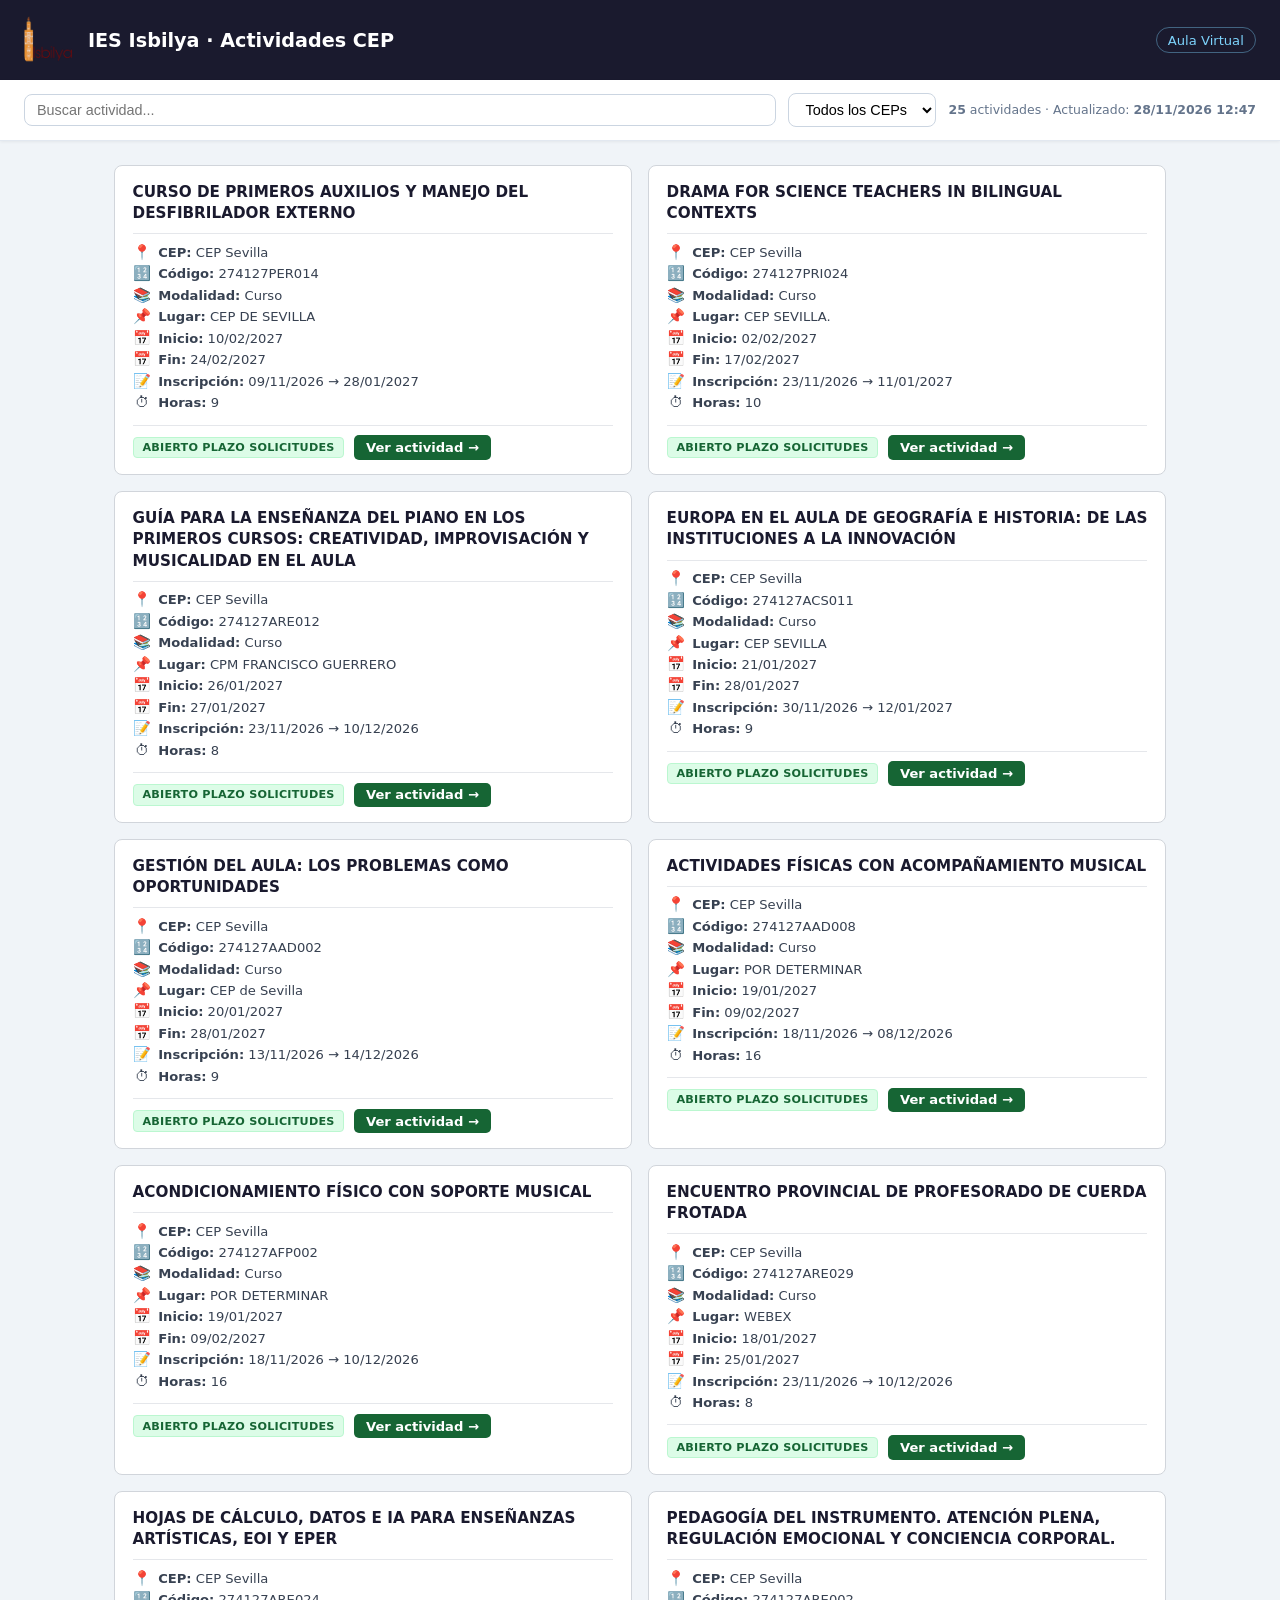
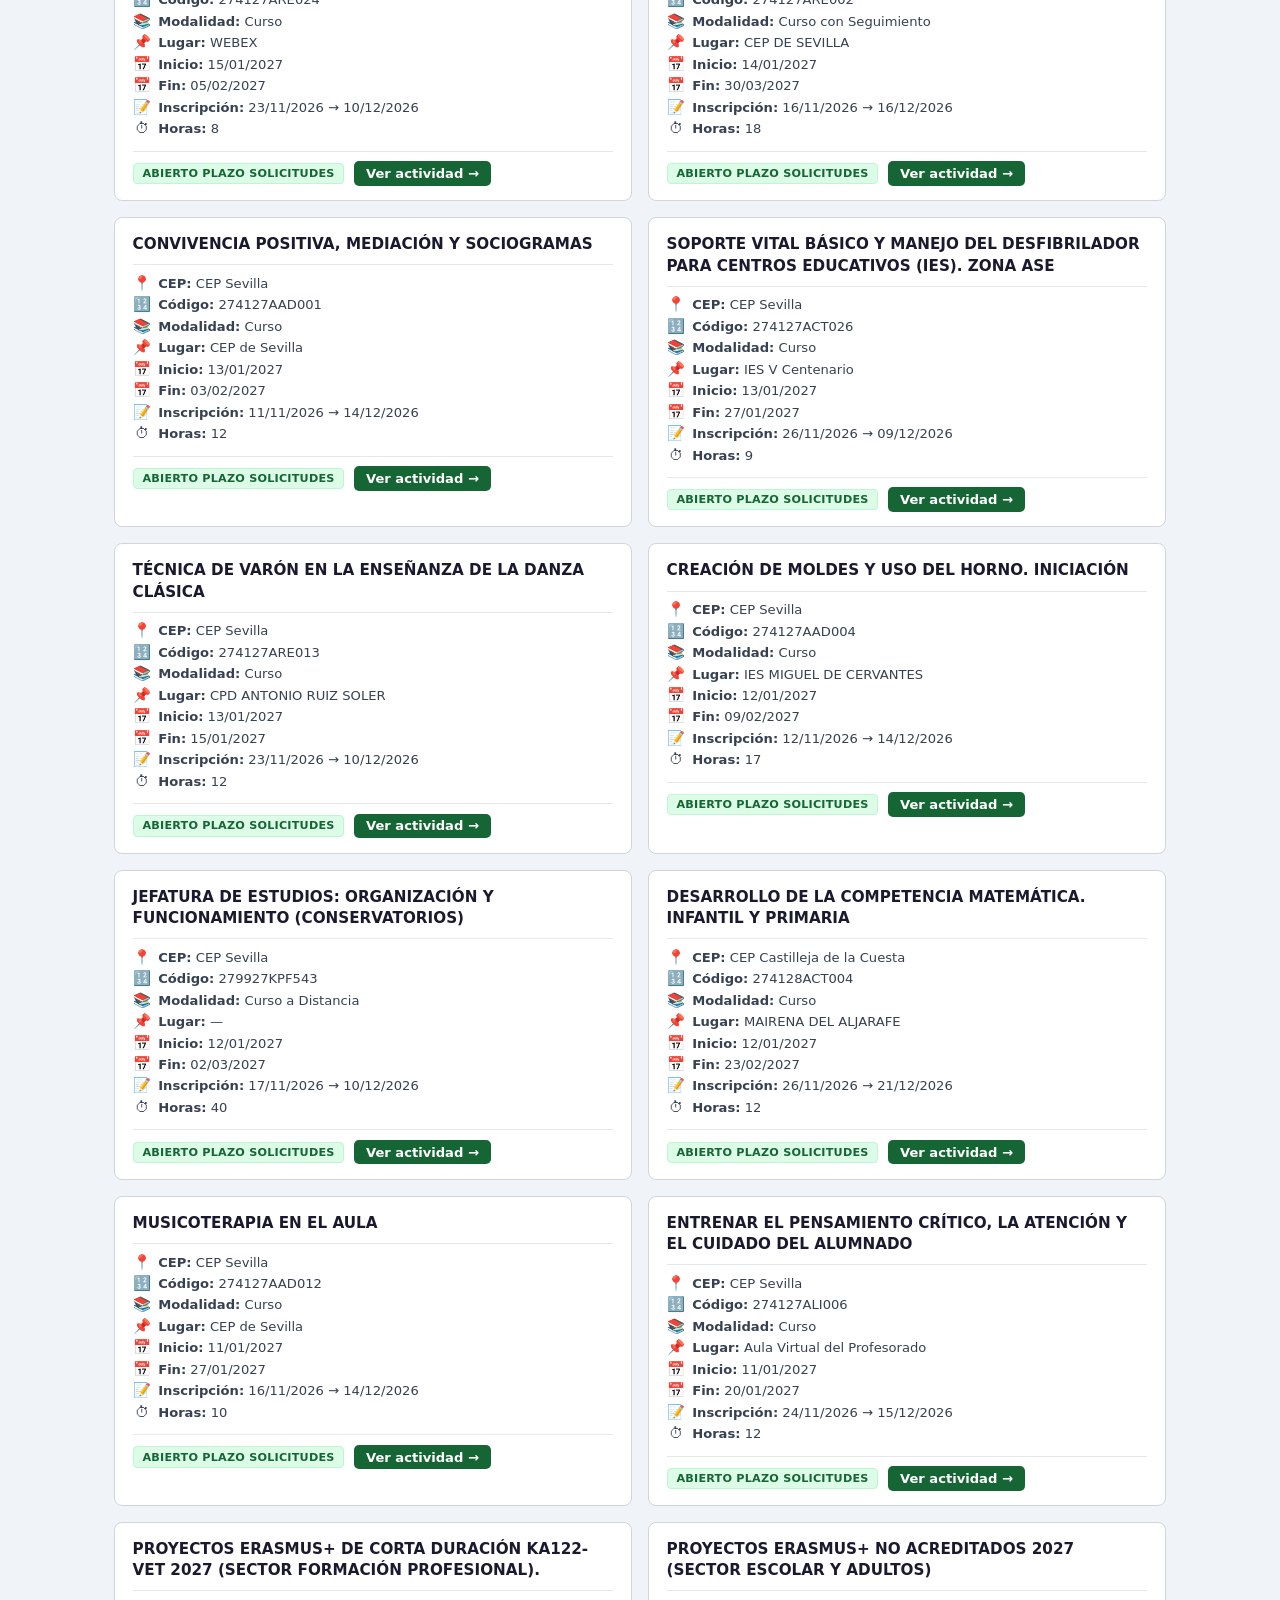
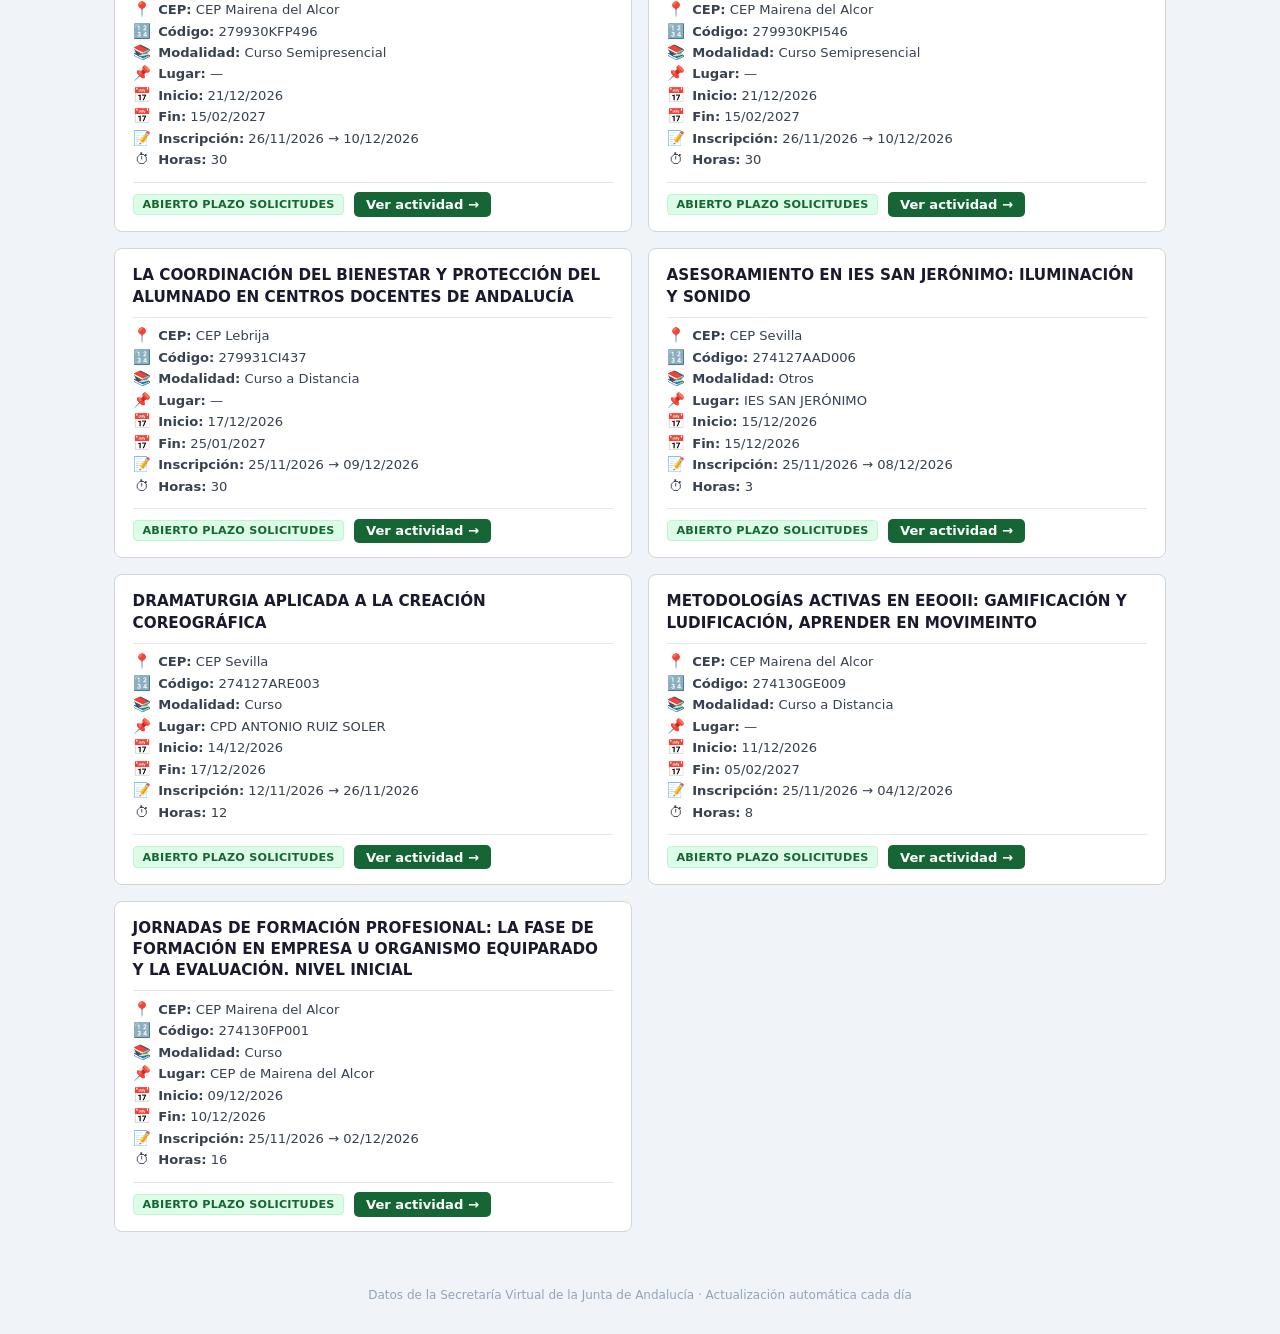
<file: docs/index.html>
<!DOCTYPE html>
<html lang="es">
<head>
  <meta charset="UTF-8">
  <meta name="viewport" content="width=device-width, initial-scale=1.0">
  <title>Cursos CEP – IES Isbilya</title>
  <link rel="icon" type="image/png" href="logo_isbilya.png">
  <style>
    * { box-sizing: border-box; margin: 0; padding: 0; }
    body {
      font-family: system-ui, sans-serif;
      background: #f0f4f8;
      color: #1a1a2e;
    }

    header {
      background: #1a1a2e;
      color: white;
      padding: 1rem 1.5rem;
      display: flex;
      align-items: center;
      gap: 1rem;
      flex-wrap: wrap;
    }
    header img {
      height: 48px;
      border-radius: 8px;
    }
    header .titulo { flex: 1; }
    header h1 { font-size: 1.2rem; font-weight: 700; }
    header a {
      color: #7dd3fc;
      font-size: 0.82rem;
      text-decoration: none;
      border: 1px solid rgba(125,211,252,0.4);
      padding: 0.3rem 0.7rem;
      border-radius: 20px;
      transition: background 0.15s;
    }
    header a:hover { background: rgba(125,211,252,0.15); }

    .controles {
      background: white;
      padding: 0.8rem 1.5rem;
      display: flex;
      align-items: center;
      gap: 0.75rem;
      flex-wrap: wrap;
      border-bottom: 1px solid #e2e8f0;
      box-shadow: 0 1px 3px rgba(0,0,0,0.06);
      position: sticky;
      top: 0;
      z-index: 10;
    }
    .controles input[type="search"] {
      flex: 1;
      min-width: 160px;
      padding: 0.45rem 0.75rem;
      border: 1px solid #cbd5e1;
      border-radius: 8px;
      font-size: 0.9rem;
      outline-color: #1a1a2e;
    }
    .controles select {
      padding: 0.45rem 0.75rem;
      border: 1px solid #cbd5e1;
      border-radius: 8px;
      font-size: 0.9rem;
      background: white;
      cursor: pointer;
      outline-color: #1a1a2e;
    }
    .stats {
      font-size: 0.78rem;
      color: #64748b;
      white-space: nowrap;
      margin-left: auto;
    }

    #contenedor {
      max-width: 1100px;
      margin: 1.5rem auto;
      padding: 0 1.5rem;
      display: grid;
      grid-template-columns: repeat(2, 1fr);
      gap: 1rem;
    }

    /* ── Tarjeta estilo imagen de referencia ── */
    .card {
      background: white;
      border-radius: 8px;
      padding: 1rem 1.1rem 0.9rem;
      border: 1px solid #d1d5db;
      display: flex;
      flex-direction: column;
      gap: 0.6rem;
      transition: box-shadow 0.15s;
    }
    .card:hover {
      box-shadow: 0 3px 10px rgba(0,0,0,0.10);
    }
    .card h3 {
      font-size: 0.95rem;
      font-weight: 700;
      line-height: 1.4;
      color: #1a1a2e;
      padding-bottom: 0.55rem;
      border-bottom: 1px solid #e5e7eb;
    }
    .meta {
      display: flex;
      flex-direction: column;
      gap: 0.28rem;
      font-size: 0.82rem;
      color: #374151;
    }
    .meta-row {
      display: flex;
      align-items: baseline;
      gap: 0.4rem;
    }
    .meta-icon {
      font-size: 0.9rem;
      flex-shrink: 0;
      width: 1.2rem;
      text-align: center;
    }
    .card-footer {
      display: flex;
      align-items: center;
      gap: 0.6rem;
      margin-top: 0.3rem;
      padding-top: 0.6rem;
      border-top: 1px solid #e5e7eb;
      flex-wrap: wrap;
    }
    .badge-abierto {
      font-size: 0.7rem;
      font-weight: 700;
      color: #166534;
      background: #dcfce7;
      border: 1px solid #bbf7d0;
      padding: 0.2rem 0.55rem;
      border-radius: 4px;
      letter-spacing: 0.02em;
    }
    .btn-actividad {
      font-size: 0.82rem;
      font-weight: 600;
      color: white;
      background: #166534;
      text-decoration: none;
      padding: 0.3rem 0.75rem;
      border-radius: 5px;
      transition: background 0.15s;
    }
    .btn-actividad:hover {
      background: #14532d;
    }

    #sin-resultados {
      display: none;
      grid-column: 1 / -1;
      text-align: center;
      padding: 3rem;
      color: #94a3b8;
      font-size: 0.95rem;
    }

    footer {
      text-align: center;
      padding: 2rem;
      font-size: 0.75rem;
      color: #94a3b8;
    }

    @media (max-width: 700px) {
      #contenedor {
        grid-template-columns: 1fr;
        padding: 0 1rem;
      }
      header { padding: 0.75rem 1rem; }
      header img { height: 36px; }
      header h1 { font-size: 1rem; }
      .controles {
        padding: 0.6rem 1rem;
        flex-wrap: wrap;
      }
      .controles input[type="search"] {
        flex: 1 1 100%;
      }
      .controles select {
        flex: 1 1 auto;
      }
      .stats {
        flex: 1 1 100%;
        text-align: center;
        font-size: 0.75rem;
        padding-top: 0.2rem;
        border-top: 1px solid #e2e8f0;
      }
    }
  </style>
</head>
<body>

  <header>
    <img src="logo_isbilya.png" alt="Logo IES Isbilya">
    <div class="titulo">
      <h1>IES Isbilya · Actividades CEP</h1>
    </div>
    <a href="https://educacionadistancia.juntadeandalucia.es/profesorado/" target="_blank" rel="noopener">
      Aula Virtual
    </a>
  </header>

  <div class="controles">
    <input type="search" id="buscador" placeholder="Buscar actividad..." oninput="aplicarFiltros()">
    <select id="filtroCEP" onchange="aplicarFiltros()">
      <option value="TODOS">Todos los CEPs</option>
        <option value="CEP Sevilla">CEP Sevilla</option>
        <option value="CEP Castilleja de la Cuesta">CEP Castilleja</option>
        <option value="CEP Mairena del Alcor">CEP Mairena</option>
        <option value="CEP Lebrija">CEP Lebrija</option>

    </select>
    <span class="stats">
      <strong id="totalCursos">25</strong> actividades · Actualizado: <strong>28/11/2026 12:47</strong>
    </span>
  </div>

  <div id="contenedor">
        <div class="card" data-cep="CEP Sevilla">
      <h3>CURSO DE PRIMEROS AUXILIOS Y MANEJO DEL DESFIBRILADOR EXTERNO</h3>
      <div class="meta">
        <div class="meta-row"><span class="meta-icon">📍</span><span><strong>CEP:</strong> CEP Sevilla</span></div>
        <div class="meta-row"><span class="meta-icon">🔢</span><span><strong>Código:</strong> 274127PER014</span></div>
        <div class="meta-row"><span class="meta-icon">📚</span><span><strong>Modalidad:</strong> Curso</span></div>
        <div class="meta-row"><span class="meta-icon">📌</span><span><strong>Lugar:</strong> CEP DE SEVILLA</span></div>
        <div class="meta-row"><span class="meta-icon">📅</span><span><strong>Inicio:</strong> 10/02/2027</span></div>
        <div class="meta-row"><span class="meta-icon">📅</span><span><strong>Fin:</strong> 24/02/2027</span></div>
        <div class="meta-row"><span class="meta-icon">📝</span><span><strong>Inscripción:</strong> 09/11/2026 → 28/01/2027</span></div>
        <div class="meta-row"><span class="meta-icon">⏱</span><span><strong>Horas:</strong> 9</span></div>
      </div>
      <div class="card-footer">
        <span class="badge-abierto">ABIERTO PLAZO SOLICITUDES</span>
        <a class="btn-actividad" href="https://secretariavirtual.juntadeandalucia.es/secretariavirtual/consultaCEP/actividad/274127PER014/" target="_blank" rel="noopener">Ver actividad →</a>
      </div>
    </div>
    <div class="card" data-cep="CEP Sevilla">
      <h3>DRAMA FOR SCIENCE TEACHERS IN BILINGUAL CONTEXTS</h3>
      <div class="meta">
        <div class="meta-row"><span class="meta-icon">📍</span><span><strong>CEP:</strong> CEP Sevilla</span></div>
        <div class="meta-row"><span class="meta-icon">🔢</span><span><strong>Código:</strong> 274127PRI024</span></div>
        <div class="meta-row"><span class="meta-icon">📚</span><span><strong>Modalidad:</strong> Curso</span></div>
        <div class="meta-row"><span class="meta-icon">📌</span><span><strong>Lugar:</strong> CEP SEVILLA.</span></div>
        <div class="meta-row"><span class="meta-icon">📅</span><span><strong>Inicio:</strong> 02/02/2027</span></div>
        <div class="meta-row"><span class="meta-icon">📅</span><span><strong>Fin:</strong> 17/02/2027</span></div>
        <div class="meta-row"><span class="meta-icon">📝</span><span><strong>Inscripción:</strong> 23/11/2026 → 11/01/2027</span></div>
        <div class="meta-row"><span class="meta-icon">⏱</span><span><strong>Horas:</strong> 10</span></div>
      </div>
      <div class="card-footer">
        <span class="badge-abierto">ABIERTO PLAZO SOLICITUDES</span>
        <a class="btn-actividad" href="https://secretariavirtual.juntadeandalucia.es/secretariavirtual/consultaCEP/actividad/274127PRI024/" target="_blank" rel="noopener">Ver actividad →</a>
      </div>
    </div>
    <div class="card" data-cep="CEP Sevilla">
      <h3>GUÍA PARA LA ENSEÑANZA DEL PIANO EN LOS PRIMEROS CURSOS: CREATIVIDAD, IMPROVISACIÓN Y MUSICALIDAD EN EL AULA</h3>
      <div class="meta">
        <div class="meta-row"><span class="meta-icon">📍</span><span><strong>CEP:</strong> CEP Sevilla</span></div>
        <div class="meta-row"><span class="meta-icon">🔢</span><span><strong>Código:</strong> 274127ARE012</span></div>
        <div class="meta-row"><span class="meta-icon">📚</span><span><strong>Modalidad:</strong> Curso</span></div>
        <div class="meta-row"><span class="meta-icon">📌</span><span><strong>Lugar:</strong> CPM FRANCISCO GUERRERO</span></div>
        <div class="meta-row"><span class="meta-icon">📅</span><span><strong>Inicio:</strong> 26/01/2027</span></div>
        <div class="meta-row"><span class="meta-icon">📅</span><span><strong>Fin:</strong> 27/01/2027</span></div>
        <div class="meta-row"><span class="meta-icon">📝</span><span><strong>Inscripción:</strong> 23/11/2026 → 10/12/2026</span></div>
        <div class="meta-row"><span class="meta-icon">⏱</span><span><strong>Horas:</strong> 8</span></div>
      </div>
      <div class="card-footer">
        <span class="badge-abierto">ABIERTO PLAZO SOLICITUDES</span>
        <a class="btn-actividad" href="https://secretariavirtual.juntadeandalucia.es/secretariavirtual/consultaCEP/actividad/274127ARE012/" target="_blank" rel="noopener">Ver actividad →</a>
      </div>
    </div>
    <div class="card" data-cep="CEP Sevilla">
      <h3>EUROPA EN EL AULA DE GEOGRAFÍA E HISTORIA: DE LAS INSTITUCIONES A LA INNOVACIÓN</h3>
      <div class="meta">
        <div class="meta-row"><span class="meta-icon">📍</span><span><strong>CEP:</strong> CEP Sevilla</span></div>
        <div class="meta-row"><span class="meta-icon">🔢</span><span><strong>Código:</strong> 274127ACS011</span></div>
        <div class="meta-row"><span class="meta-icon">📚</span><span><strong>Modalidad:</strong> Curso</span></div>
        <div class="meta-row"><span class="meta-icon">📌</span><span><strong>Lugar:</strong> CEP SEVILLA</span></div>
        <div class="meta-row"><span class="meta-icon">📅</span><span><strong>Inicio:</strong> 21/01/2027</span></div>
        <div class="meta-row"><span class="meta-icon">📅</span><span><strong>Fin:</strong> 28/01/2027</span></div>
        <div class="meta-row"><span class="meta-icon">📝</span><span><strong>Inscripción:</strong> 30/11/2026 → 12/01/2027</span></div>
        <div class="meta-row"><span class="meta-icon">⏱</span><span><strong>Horas:</strong> 9</span></div>
      </div>
      <div class="card-footer">
        <span class="badge-abierto">ABIERTO PLAZO SOLICITUDES</span>
        <a class="btn-actividad" href="https://secretariavirtual.juntadeandalucia.es/secretariavirtual/consultaCEP/actividad/274127ACS011/" target="_blank" rel="noopener">Ver actividad →</a>
      </div>
    </div>
    <div class="card" data-cep="CEP Sevilla">
      <h3>GESTIÓN DEL AULA: LOS PROBLEMAS COMO OPORTUNIDADES</h3>
      <div class="meta">
        <div class="meta-row"><span class="meta-icon">📍</span><span><strong>CEP:</strong> CEP Sevilla</span></div>
        <div class="meta-row"><span class="meta-icon">🔢</span><span><strong>Código:</strong> 274127AAD002</span></div>
        <div class="meta-row"><span class="meta-icon">📚</span><span><strong>Modalidad:</strong> Curso</span></div>
        <div class="meta-row"><span class="meta-icon">📌</span><span><strong>Lugar:</strong> CEP de Sevilla</span></div>
        <div class="meta-row"><span class="meta-icon">📅</span><span><strong>Inicio:</strong> 20/01/2027</span></div>
        <div class="meta-row"><span class="meta-icon">📅</span><span><strong>Fin:</strong> 28/01/2027</span></div>
        <div class="meta-row"><span class="meta-icon">📝</span><span><strong>Inscripción:</strong> 13/11/2026 → 14/12/2026</span></div>
        <div class="meta-row"><span class="meta-icon">⏱</span><span><strong>Horas:</strong> 9</span></div>
      </div>
      <div class="card-footer">
        <span class="badge-abierto">ABIERTO PLAZO SOLICITUDES</span>
        <a class="btn-actividad" href="https://secretariavirtual.juntadeandalucia.es/secretariavirtual/consultaCEP/actividad/274127AAD002/" target="_blank" rel="noopener">Ver actividad →</a>
      </div>
    </div>
    <div class="card" data-cep="CEP Sevilla">
      <h3>ACTIVIDADES FÍSICAS CON ACOMPAÑAMIENTO MUSICAL</h3>
      <div class="meta">
        <div class="meta-row"><span class="meta-icon">📍</span><span><strong>CEP:</strong> CEP Sevilla</span></div>
        <div class="meta-row"><span class="meta-icon">🔢</span><span><strong>Código:</strong> 274127AAD008</span></div>
        <div class="meta-row"><span class="meta-icon">📚</span><span><strong>Modalidad:</strong> Curso</span></div>
        <div class="meta-row"><span class="meta-icon">📌</span><span><strong>Lugar:</strong> POR DETERMINAR</span></div>
        <div class="meta-row"><span class="meta-icon">📅</span><span><strong>Inicio:</strong> 19/01/2027</span></div>
        <div class="meta-row"><span class="meta-icon">📅</span><span><strong>Fin:</strong> 09/02/2027</span></div>
        <div class="meta-row"><span class="meta-icon">📝</span><span><strong>Inscripción:</strong> 18/11/2026 → 08/12/2026</span></div>
        <div class="meta-row"><span class="meta-icon">⏱</span><span><strong>Horas:</strong> 16</span></div>
      </div>
      <div class="card-footer">
        <span class="badge-abierto">ABIERTO PLAZO SOLICITUDES</span>
        <a class="btn-actividad" href="https://secretariavirtual.juntadeandalucia.es/secretariavirtual/consultaCEP/actividad/274127AAD008/" target="_blank" rel="noopener">Ver actividad →</a>
      </div>
    </div>
    <div class="card" data-cep="CEP Sevilla">
      <h3>ACONDICIONAMIENTO FÍSICO CON SOPORTE MUSICAL</h3>
      <div class="meta">
        <div class="meta-row"><span class="meta-icon">📍</span><span><strong>CEP:</strong> CEP Sevilla</span></div>
        <div class="meta-row"><span class="meta-icon">🔢</span><span><strong>Código:</strong> 274127AFP002</span></div>
        <div class="meta-row"><span class="meta-icon">📚</span><span><strong>Modalidad:</strong> Curso</span></div>
        <div class="meta-row"><span class="meta-icon">📌</span><span><strong>Lugar:</strong> POR DETERMINAR</span></div>
        <div class="meta-row"><span class="meta-icon">📅</span><span><strong>Inicio:</strong> 19/01/2027</span></div>
        <div class="meta-row"><span class="meta-icon">📅</span><span><strong>Fin:</strong> 09/02/2027</span></div>
        <div class="meta-row"><span class="meta-icon">📝</span><span><strong>Inscripción:</strong> 18/11/2026 → 10/12/2026</span></div>
        <div class="meta-row"><span class="meta-icon">⏱</span><span><strong>Horas:</strong> 16</span></div>
      </div>
      <div class="card-footer">
        <span class="badge-abierto">ABIERTO PLAZO SOLICITUDES</span>
        <a class="btn-actividad" href="https://secretariavirtual.juntadeandalucia.es/secretariavirtual/consultaCEP/actividad/274127AFP002/" target="_blank" rel="noopener">Ver actividad →</a>
      </div>
    </div>
    <div class="card" data-cep="CEP Sevilla">
      <h3>ENCUENTRO PROVINCIAL DE PROFESORADO DE CUERDA FROTADA</h3>
      <div class="meta">
        <div class="meta-row"><span class="meta-icon">📍</span><span><strong>CEP:</strong> CEP Sevilla</span></div>
        <div class="meta-row"><span class="meta-icon">🔢</span><span><strong>Código:</strong> 274127ARE029</span></div>
        <div class="meta-row"><span class="meta-icon">📚</span><span><strong>Modalidad:</strong> Curso</span></div>
        <div class="meta-row"><span class="meta-icon">📌</span><span><strong>Lugar:</strong> WEBEX</span></div>
        <div class="meta-row"><span class="meta-icon">📅</span><span><strong>Inicio:</strong> 18/01/2027</span></div>
        <div class="meta-row"><span class="meta-icon">📅</span><span><strong>Fin:</strong> 25/01/2027</span></div>
        <div class="meta-row"><span class="meta-icon">📝</span><span><strong>Inscripción:</strong> 23/11/2026 → 10/12/2026</span></div>
        <div class="meta-row"><span class="meta-icon">⏱</span><span><strong>Horas:</strong> 8</span></div>
      </div>
      <div class="card-footer">
        <span class="badge-abierto">ABIERTO PLAZO SOLICITUDES</span>
        <a class="btn-actividad" href="https://secretariavirtual.juntadeandalucia.es/secretariavirtual/consultaCEP/actividad/274127ARE029/" target="_blank" rel="noopener">Ver actividad →</a>
      </div>
    </div>
    <div class="card" data-cep="CEP Sevilla">
      <h3>HOJAS DE CÁLCULO, DATOS E IA PARA ENSEÑANZAS ARTÍSTICAS, EOI Y EPER</h3>
      <div class="meta">
        <div class="meta-row"><span class="meta-icon">📍</span><span><strong>CEP:</strong> CEP Sevilla</span></div>
        <div class="meta-row"><span class="meta-icon">🔢</span><span><strong>Código:</strong> 274127ARE024</span></div>
        <div class="meta-row"><span class="meta-icon">📚</span><span><strong>Modalidad:</strong> Curso</span></div>
        <div class="meta-row"><span class="meta-icon">📌</span><span><strong>Lugar:</strong> WEBEX</span></div>
        <div class="meta-row"><span class="meta-icon">📅</span><span><strong>Inicio:</strong> 15/01/2027</span></div>
        <div class="meta-row"><span class="meta-icon">📅</span><span><strong>Fin:</strong> 05/02/2027</span></div>
        <div class="meta-row"><span class="meta-icon">📝</span><span><strong>Inscripción:</strong> 23/11/2026 → 10/12/2026</span></div>
        <div class="meta-row"><span class="meta-icon">⏱</span><span><strong>Horas:</strong> 8</span></div>
      </div>
      <div class="card-footer">
        <span class="badge-abierto">ABIERTO PLAZO SOLICITUDES</span>
        <a class="btn-actividad" href="https://secretariavirtual.juntadeandalucia.es/secretariavirtual/consultaCEP/actividad/274127ARE024/" target="_blank" rel="noopener">Ver actividad →</a>
      </div>
    </div>
    <div class="card" data-cep="CEP Sevilla">
      <h3>PEDAGOGÍA DEL INSTRUMENTO. ATENCIÓN PLENA, REGULACIÓN EMOCIONAL Y CONCIENCIA CORPORAL.</h3>
      <div class="meta">
        <div class="meta-row"><span class="meta-icon">📍</span><span><strong>CEP:</strong> CEP Sevilla</span></div>
        <div class="meta-row"><span class="meta-icon">🔢</span><span><strong>Código:</strong> 274127ARE002</span></div>
        <div class="meta-row"><span class="meta-icon">📚</span><span><strong>Modalidad:</strong> Curso con Seguimiento</span></div>
        <div class="meta-row"><span class="meta-icon">📌</span><span><strong>Lugar:</strong> CEP DE SEVILLA</span></div>
        <div class="meta-row"><span class="meta-icon">📅</span><span><strong>Inicio:</strong> 14/01/2027</span></div>
        <div class="meta-row"><span class="meta-icon">📅</span><span><strong>Fin:</strong> 30/03/2027</span></div>
        <div class="meta-row"><span class="meta-icon">📝</span><span><strong>Inscripción:</strong> 16/11/2026 → 16/12/2026</span></div>
        <div class="meta-row"><span class="meta-icon">⏱</span><span><strong>Horas:</strong> 18</span></div>
      </div>
      <div class="card-footer">
        <span class="badge-abierto">ABIERTO PLAZO SOLICITUDES</span>
        <a class="btn-actividad" href="https://secretariavirtual.juntadeandalucia.es/secretariavirtual/consultaCEP/actividad/274127ARE002/" target="_blank" rel="noopener">Ver actividad →</a>
      </div>
    </div>
    <div class="card" data-cep="CEP Sevilla">
      <h3>CONVIVENCIA POSITIVA, MEDIACIÓN Y SOCIOGRAMAS</h3>
      <div class="meta">
        <div class="meta-row"><span class="meta-icon">📍</span><span><strong>CEP:</strong> CEP Sevilla</span></div>
        <div class="meta-row"><span class="meta-icon">🔢</span><span><strong>Código:</strong> 274127AAD001</span></div>
        <div class="meta-row"><span class="meta-icon">📚</span><span><strong>Modalidad:</strong> Curso</span></div>
        <div class="meta-row"><span class="meta-icon">📌</span><span><strong>Lugar:</strong> CEP de Sevilla</span></div>
        <div class="meta-row"><span class="meta-icon">📅</span><span><strong>Inicio:</strong> 13/01/2027</span></div>
        <div class="meta-row"><span class="meta-icon">📅</span><span><strong>Fin:</strong> 03/02/2027</span></div>
        <div class="meta-row"><span class="meta-icon">📝</span><span><strong>Inscripción:</strong> 11/11/2026 → 14/12/2026</span></div>
        <div class="meta-row"><span class="meta-icon">⏱</span><span><strong>Horas:</strong> 12</span></div>
      </div>
      <div class="card-footer">
        <span class="badge-abierto">ABIERTO PLAZO SOLICITUDES</span>
        <a class="btn-actividad" href="https://secretariavirtual.juntadeandalucia.es/secretariavirtual/consultaCEP/actividad/274127AAD001/" target="_blank" rel="noopener">Ver actividad →</a>
      </div>
    </div>
    <div class="card" data-cep="CEP Sevilla">
      <h3>SOPORTE VITAL BÁSICO Y MANEJO DEL DESFIBRILADOR PARA CENTROS EDUCATIVOS (IES). ZONA ASE</h3>
      <div class="meta">
        <div class="meta-row"><span class="meta-icon">📍</span><span><strong>CEP:</strong> CEP Sevilla</span></div>
        <div class="meta-row"><span class="meta-icon">🔢</span><span><strong>Código:</strong> 274127ACT026</span></div>
        <div class="meta-row"><span class="meta-icon">📚</span><span><strong>Modalidad:</strong> Curso</span></div>
        <div class="meta-row"><span class="meta-icon">📌</span><span><strong>Lugar:</strong> IES V Centenario</span></div>
        <div class="meta-row"><span class="meta-icon">📅</span><span><strong>Inicio:</strong> 13/01/2027</span></div>
        <div class="meta-row"><span class="meta-icon">📅</span><span><strong>Fin:</strong> 27/01/2027</span></div>
        <div class="meta-row"><span class="meta-icon">📝</span><span><strong>Inscripción:</strong> 26/11/2026 → 09/12/2026</span></div>
        <div class="meta-row"><span class="meta-icon">⏱</span><span><strong>Horas:</strong> 9</span></div>
      </div>
      <div class="card-footer">
        <span class="badge-abierto">ABIERTO PLAZO SOLICITUDES</span>
        <a class="btn-actividad" href="https://secretariavirtual.juntadeandalucia.es/secretariavirtual/consultaCEP/actividad/274127ACT026/" target="_blank" rel="noopener">Ver actividad →</a>
      </div>
    </div>
    <div class="card" data-cep="CEP Sevilla">
      <h3>TÉCNICA DE VARÓN EN LA ENSEÑANZA DE LA DANZA CLÁSICA</h3>
      <div class="meta">
        <div class="meta-row"><span class="meta-icon">📍</span><span><strong>CEP:</strong> CEP Sevilla</span></div>
        <div class="meta-row"><span class="meta-icon">🔢</span><span><strong>Código:</strong> 274127ARE013</span></div>
        <div class="meta-row"><span class="meta-icon">📚</span><span><strong>Modalidad:</strong> Curso</span></div>
        <div class="meta-row"><span class="meta-icon">📌</span><span><strong>Lugar:</strong> CPD ANTONIO RUIZ SOLER</span></div>
        <div class="meta-row"><span class="meta-icon">📅</span><span><strong>Inicio:</strong> 13/01/2027</span></div>
        <div class="meta-row"><span class="meta-icon">📅</span><span><strong>Fin:</strong> 15/01/2027</span></div>
        <div class="meta-row"><span class="meta-icon">📝</span><span><strong>Inscripción:</strong> 23/11/2026 → 10/12/2026</span></div>
        <div class="meta-row"><span class="meta-icon">⏱</span><span><strong>Horas:</strong> 12</span></div>
      </div>
      <div class="card-footer">
        <span class="badge-abierto">ABIERTO PLAZO SOLICITUDES</span>
        <a class="btn-actividad" href="https://secretariavirtual.juntadeandalucia.es/secretariavirtual/consultaCEP/actividad/274127ARE013/" target="_blank" rel="noopener">Ver actividad →</a>
      </div>
    </div>
    <div class="card" data-cep="CEP Sevilla">
      <h3>CREACIÓN DE MOLDES Y USO DEL HORNO. INICIACIÓN</h3>
      <div class="meta">
        <div class="meta-row"><span class="meta-icon">📍</span><span><strong>CEP:</strong> CEP Sevilla</span></div>
        <div class="meta-row"><span class="meta-icon">🔢</span><span><strong>Código:</strong> 274127AAD004</span></div>
        <div class="meta-row"><span class="meta-icon">📚</span><span><strong>Modalidad:</strong> Curso</span></div>
        <div class="meta-row"><span class="meta-icon">📌</span><span><strong>Lugar:</strong> IES MIGUEL DE CERVANTES</span></div>
        <div class="meta-row"><span class="meta-icon">📅</span><span><strong>Inicio:</strong> 12/01/2027</span></div>
        <div class="meta-row"><span class="meta-icon">📅</span><span><strong>Fin:</strong> 09/02/2027</span></div>
        <div class="meta-row"><span class="meta-icon">📝</span><span><strong>Inscripción:</strong> 12/11/2026 → 14/12/2026</span></div>
        <div class="meta-row"><span class="meta-icon">⏱</span><span><strong>Horas:</strong> 17</span></div>
      </div>
      <div class="card-footer">
        <span class="badge-abierto">ABIERTO PLAZO SOLICITUDES</span>
        <a class="btn-actividad" href="https://secretariavirtual.juntadeandalucia.es/secretariavirtual/consultaCEP/actividad/274127AAD004/" target="_blank" rel="noopener">Ver actividad →</a>
      </div>
    </div>
    <div class="card" data-cep="CEP Sevilla">
      <h3>JEFATURA DE ESTUDIOS: ORGANIZACIÓN Y FUNCIONAMIENTO (CONSERVATORIOS)</h3>
      <div class="meta">
        <div class="meta-row"><span class="meta-icon">📍</span><span><strong>CEP:</strong> CEP Sevilla</span></div>
        <div class="meta-row"><span class="meta-icon">🔢</span><span><strong>Código:</strong> 279927KPF543</span></div>
        <div class="meta-row"><span class="meta-icon">📚</span><span><strong>Modalidad:</strong> Curso a Distancia</span></div>
        <div class="meta-row"><span class="meta-icon">📌</span><span><strong>Lugar:</strong> —</span></div>
        <div class="meta-row"><span class="meta-icon">📅</span><span><strong>Inicio:</strong> 12/01/2027</span></div>
        <div class="meta-row"><span class="meta-icon">📅</span><span><strong>Fin:</strong> 02/03/2027</span></div>
        <div class="meta-row"><span class="meta-icon">📝</span><span><strong>Inscripción:</strong> 17/11/2026 → 10/12/2026</span></div>
        <div class="meta-row"><span class="meta-icon">⏱</span><span><strong>Horas:</strong> 40</span></div>
      </div>
      <div class="card-footer">
        <span class="badge-abierto">ABIERTO PLAZO SOLICITUDES</span>
        <a class="btn-actividad" href="https://secretariavirtual.juntadeandalucia.es/secretariavirtual/consultaCEP/actividad/279927KPF543/" target="_blank" rel="noopener">Ver actividad →</a>
      </div>
    </div>
    <div class="card" data-cep="CEP Castilleja de la Cuesta">
      <h3>DESARROLLO DE LA COMPETENCIA MATEMÁTICA. INFANTIL Y PRIMARIA</h3>
      <div class="meta">
        <div class="meta-row"><span class="meta-icon">📍</span><span><strong>CEP:</strong> CEP Castilleja de la Cuesta</span></div>
        <div class="meta-row"><span class="meta-icon">🔢</span><span><strong>Código:</strong> 274128ACT004</span></div>
        <div class="meta-row"><span class="meta-icon">📚</span><span><strong>Modalidad:</strong> Curso</span></div>
        <div class="meta-row"><span class="meta-icon">📌</span><span><strong>Lugar:</strong> MAIRENA DEL ALJARAFE</span></div>
        <div class="meta-row"><span class="meta-icon">📅</span><span><strong>Inicio:</strong> 12/01/2027</span></div>
        <div class="meta-row"><span class="meta-icon">📅</span><span><strong>Fin:</strong> 23/02/2027</span></div>
        <div class="meta-row"><span class="meta-icon">📝</span><span><strong>Inscripción:</strong> 26/11/2026 → 21/12/2026</span></div>
        <div class="meta-row"><span class="meta-icon">⏱</span><span><strong>Horas:</strong> 12</span></div>
      </div>
      <div class="card-footer">
        <span class="badge-abierto">ABIERTO PLAZO SOLICITUDES</span>
        <a class="btn-actividad" href="https://secretariavirtual.juntadeandalucia.es/secretariavirtual/consultaCEP/actividad/274128ACT004/" target="_blank" rel="noopener">Ver actividad →</a>
      </div>
    </div>
    <div class="card" data-cep="CEP Sevilla">
      <h3>MUSICOTERAPIA EN EL AULA</h3>
      <div class="meta">
        <div class="meta-row"><span class="meta-icon">📍</span><span><strong>CEP:</strong> CEP Sevilla</span></div>
        <div class="meta-row"><span class="meta-icon">🔢</span><span><strong>Código:</strong> 274127AAD012</span></div>
        <div class="meta-row"><span class="meta-icon">📚</span><span><strong>Modalidad:</strong> Curso</span></div>
        <div class="meta-row"><span class="meta-icon">📌</span><span><strong>Lugar:</strong> CEP de Sevilla</span></div>
        <div class="meta-row"><span class="meta-icon">📅</span><span><strong>Inicio:</strong> 11/01/2027</span></div>
        <div class="meta-row"><span class="meta-icon">📅</span><span><strong>Fin:</strong> 27/01/2027</span></div>
        <div class="meta-row"><span class="meta-icon">📝</span><span><strong>Inscripción:</strong> 16/11/2026 → 14/12/2026</span></div>
        <div class="meta-row"><span class="meta-icon">⏱</span><span><strong>Horas:</strong> 10</span></div>
      </div>
      <div class="card-footer">
        <span class="badge-abierto">ABIERTO PLAZO SOLICITUDES</span>
        <a class="btn-actividad" href="https://secretariavirtual.juntadeandalucia.es/secretariavirtual/consultaCEP/actividad/274127AAD012/" target="_blank" rel="noopener">Ver actividad →</a>
      </div>
    </div>
    <div class="card" data-cep="CEP Sevilla">
      <h3>ENTRENAR EL PENSAMIENTO CRÍTICO, LA ATENCIÓN Y EL CUIDADO DEL ALUMNADO</h3>
      <div class="meta">
        <div class="meta-row"><span class="meta-icon">📍</span><span><strong>CEP:</strong> CEP Sevilla</span></div>
        <div class="meta-row"><span class="meta-icon">🔢</span><span><strong>Código:</strong> 274127ALI006</span></div>
        <div class="meta-row"><span class="meta-icon">📚</span><span><strong>Modalidad:</strong> Curso</span></div>
        <div class="meta-row"><span class="meta-icon">📌</span><span><strong>Lugar:</strong> Aula Virtual del Profesorado</span></div>
        <div class="meta-row"><span class="meta-icon">📅</span><span><strong>Inicio:</strong> 11/01/2027</span></div>
        <div class="meta-row"><span class="meta-icon">📅</span><span><strong>Fin:</strong> 20/01/2027</span></div>
        <div class="meta-row"><span class="meta-icon">📝</span><span><strong>Inscripción:</strong> 24/11/2026 → 15/12/2026</span></div>
        <div class="meta-row"><span class="meta-icon">⏱</span><span><strong>Horas:</strong> 12</span></div>
      </div>
      <div class="card-footer">
        <span class="badge-abierto">ABIERTO PLAZO SOLICITUDES</span>
        <a class="btn-actividad" href="https://secretariavirtual.juntadeandalucia.es/secretariavirtual/consultaCEP/actividad/274127ALI006/" target="_blank" rel="noopener">Ver actividad →</a>
      </div>
    </div>
    <div class="card" data-cep="CEP Mairena del Alcor">
      <h3>PROYECTOS ERASMUS+ DE CORTA DURACIÓN KA122-VET 2027  (SECTOR FORMACIÓN PROFESIONAL).</h3>
      <div class="meta">
        <div class="meta-row"><span class="meta-icon">📍</span><span><strong>CEP:</strong> CEP Mairena del Alcor</span></div>
        <div class="meta-row"><span class="meta-icon">🔢</span><span><strong>Código:</strong> 279930KFP496</span></div>
        <div class="meta-row"><span class="meta-icon">📚</span><span><strong>Modalidad:</strong> Curso Semipresencial</span></div>
        <div class="meta-row"><span class="meta-icon">📌</span><span><strong>Lugar:</strong> —</span></div>
        <div class="meta-row"><span class="meta-icon">📅</span><span><strong>Inicio:</strong> 21/12/2026</span></div>
        <div class="meta-row"><span class="meta-icon">📅</span><span><strong>Fin:</strong> 15/02/2027</span></div>
        <div class="meta-row"><span class="meta-icon">📝</span><span><strong>Inscripción:</strong> 26/11/2026 → 10/12/2026</span></div>
        <div class="meta-row"><span class="meta-icon">⏱</span><span><strong>Horas:</strong> 30</span></div>
      </div>
      <div class="card-footer">
        <span class="badge-abierto">ABIERTO PLAZO SOLICITUDES</span>
        <a class="btn-actividad" href="https://secretariavirtual.juntadeandalucia.es/secretariavirtual/consultaCEP/actividad/279930KFP496/" target="_blank" rel="noopener">Ver actividad →</a>
      </div>
    </div>
    <div class="card" data-cep="CEP Mairena del Alcor">
      <h3>PROYECTOS ERASMUS+ NO ACREDITADOS 2027 (SECTOR ESCOLAR Y ADULTOS)</h3>
      <div class="meta">
        <div class="meta-row"><span class="meta-icon">📍</span><span><strong>CEP:</strong> CEP Mairena del Alcor</span></div>
        <div class="meta-row"><span class="meta-icon">🔢</span><span><strong>Código:</strong> 279930KPI546</span></div>
        <div class="meta-row"><span class="meta-icon">📚</span><span><strong>Modalidad:</strong> Curso Semipresencial</span></div>
        <div class="meta-row"><span class="meta-icon">📌</span><span><strong>Lugar:</strong> —</span></div>
        <div class="meta-row"><span class="meta-icon">📅</span><span><strong>Inicio:</strong> 21/12/2026</span></div>
        <div class="meta-row"><span class="meta-icon">📅</span><span><strong>Fin:</strong> 15/02/2027</span></div>
        <div class="meta-row"><span class="meta-icon">📝</span><span><strong>Inscripción:</strong> 26/11/2026 → 10/12/2026</span></div>
        <div class="meta-row"><span class="meta-icon">⏱</span><span><strong>Horas:</strong> 30</span></div>
      </div>
      <div class="card-footer">
        <span class="badge-abierto">ABIERTO PLAZO SOLICITUDES</span>
        <a class="btn-actividad" href="https://secretariavirtual.juntadeandalucia.es/secretariavirtual/consultaCEP/actividad/279930KPI546/" target="_blank" rel="noopener">Ver actividad →</a>
      </div>
    </div>
    <div class="card" data-cep="CEP Lebrija">
      <h3>LA COORDINACIÓN DEL BIENESTAR Y PROTECCIÓN DEL ALUMNADO EN CENTROS DOCENTES DE ANDALUCÍA</h3>
      <div class="meta">
        <div class="meta-row"><span class="meta-icon">📍</span><span><strong>CEP:</strong> CEP Lebrija</span></div>
        <div class="meta-row"><span class="meta-icon">🔢</span><span><strong>Código:</strong> 279931CI437</span></div>
        <div class="meta-row"><span class="meta-icon">📚</span><span><strong>Modalidad:</strong> Curso a Distancia</span></div>
        <div class="meta-row"><span class="meta-icon">📌</span><span><strong>Lugar:</strong> —</span></div>
        <div class="meta-row"><span class="meta-icon">📅</span><span><strong>Inicio:</strong> 17/12/2026</span></div>
        <div class="meta-row"><span class="meta-icon">📅</span><span><strong>Fin:</strong> 25/01/2027</span></div>
        <div class="meta-row"><span class="meta-icon">📝</span><span><strong>Inscripción:</strong> 25/11/2026 → 09/12/2026</span></div>
        <div class="meta-row"><span class="meta-icon">⏱</span><span><strong>Horas:</strong> 30</span></div>
      </div>
      <div class="card-footer">
        <span class="badge-abierto">ABIERTO PLAZO SOLICITUDES</span>
        <a class="btn-actividad" href="https://secretariavirtual.juntadeandalucia.es/secretariavirtual/consultaCEP/actividad/279931CI437/" target="_blank" rel="noopener">Ver actividad →</a>
      </div>
    </div>
    <div class="card" data-cep="CEP Sevilla">
      <h3>ASESORAMIENTO EN IES SAN JERÓNIMO: ILUMINACIÓN Y SONIDO</h3>
      <div class="meta">
        <div class="meta-row"><span class="meta-icon">📍</span><span><strong>CEP:</strong> CEP Sevilla</span></div>
        <div class="meta-row"><span class="meta-icon">🔢</span><span><strong>Código:</strong> 274127AAD006</span></div>
        <div class="meta-row"><span class="meta-icon">📚</span><span><strong>Modalidad:</strong> Otros</span></div>
        <div class="meta-row"><span class="meta-icon">📌</span><span><strong>Lugar:</strong> IES SAN JERÓNIMO</span></div>
        <div class="meta-row"><span class="meta-icon">📅</span><span><strong>Inicio:</strong> 15/12/2026</span></div>
        <div class="meta-row"><span class="meta-icon">📅</span><span><strong>Fin:</strong> 15/12/2026</span></div>
        <div class="meta-row"><span class="meta-icon">📝</span><span><strong>Inscripción:</strong> 25/11/2026 → 08/12/2026</span></div>
        <div class="meta-row"><span class="meta-icon">⏱</span><span><strong>Horas:</strong> 3</span></div>
      </div>
      <div class="card-footer">
        <span class="badge-abierto">ABIERTO PLAZO SOLICITUDES</span>
        <a class="btn-actividad" href="https://secretariavirtual.juntadeandalucia.es/secretariavirtual/consultaCEP/actividad/274127AAD006/" target="_blank" rel="noopener">Ver actividad →</a>
      </div>
    </div>
    <div class="card" data-cep="CEP Sevilla">
      <h3>DRAMATURGIA APLICADA A LA CREACIÓN COREOGRÁFICA</h3>
      <div class="meta">
        <div class="meta-row"><span class="meta-icon">📍</span><span><strong>CEP:</strong> CEP Sevilla</span></div>
        <div class="meta-row"><span class="meta-icon">🔢</span><span><strong>Código:</strong> 274127ARE003</span></div>
        <div class="meta-row"><span class="meta-icon">📚</span><span><strong>Modalidad:</strong> Curso</span></div>
        <div class="meta-row"><span class="meta-icon">📌</span><span><strong>Lugar:</strong> CPD ANTONIO RUIZ SOLER</span></div>
        <div class="meta-row"><span class="meta-icon">📅</span><span><strong>Inicio:</strong> 14/12/2026</span></div>
        <div class="meta-row"><span class="meta-icon">📅</span><span><strong>Fin:</strong> 17/12/2026</span></div>
        <div class="meta-row"><span class="meta-icon">📝</span><span><strong>Inscripción:</strong> 12/11/2026 → 26/11/2026</span></div>
        <div class="meta-row"><span class="meta-icon">⏱</span><span><strong>Horas:</strong> 12</span></div>
      </div>
      <div class="card-footer">
        <span class="badge-abierto">ABIERTO PLAZO SOLICITUDES</span>
        <a class="btn-actividad" href="https://secretariavirtual.juntadeandalucia.es/secretariavirtual/consultaCEP/actividad/274127ARE003/" target="_blank" rel="noopener">Ver actividad →</a>
      </div>
    </div>
    <div class="card" data-cep="CEP Mairena del Alcor">
      <h3>METODOLOGÍAS ACTIVAS EN EEOOII: GAMIFICACIÓN Y LUDIFICACIÓN, APRENDER EN MOVIMEINTO</h3>
      <div class="meta">
        <div class="meta-row"><span class="meta-icon">📍</span><span><strong>CEP:</strong> CEP Mairena del Alcor</span></div>
        <div class="meta-row"><span class="meta-icon">🔢</span><span><strong>Código:</strong> 274130GE009</span></div>
        <div class="meta-row"><span class="meta-icon">📚</span><span><strong>Modalidad:</strong> Curso a Distancia</span></div>
        <div class="meta-row"><span class="meta-icon">📌</span><span><strong>Lugar:</strong> —</span></div>
        <div class="meta-row"><span class="meta-icon">📅</span><span><strong>Inicio:</strong> 11/12/2026</span></div>
        <div class="meta-row"><span class="meta-icon">📅</span><span><strong>Fin:</strong> 05/02/2027</span></div>
        <div class="meta-row"><span class="meta-icon">📝</span><span><strong>Inscripción:</strong> 25/11/2026 → 04/12/2026</span></div>
        <div class="meta-row"><span class="meta-icon">⏱</span><span><strong>Horas:</strong> 8</span></div>
      </div>
      <div class="card-footer">
        <span class="badge-abierto">ABIERTO PLAZO SOLICITUDES</span>
        <a class="btn-actividad" href="https://secretariavirtual.juntadeandalucia.es/secretariavirtual/consultaCEP/actividad/274130GE009/" target="_blank" rel="noopener">Ver actividad →</a>
      </div>
    </div>
    <div class="card" data-cep="CEP Mairena del Alcor">
      <h3>JORNADAS DE FORMACIÓN PROFESIONAL: LA FASE DE FORMACIÓN EN EMPRESA U ORGANISMO EQUIPARADO Y LA EVALUACIÓN. NIVEL INICIAL</h3>
      <div class="meta">
        <div class="meta-row"><span class="meta-icon">📍</span><span><strong>CEP:</strong> CEP Mairena del Alcor</span></div>
        <div class="meta-row"><span class="meta-icon">🔢</span><span><strong>Código:</strong> 274130FP001</span></div>
        <div class="meta-row"><span class="meta-icon">📚</span><span><strong>Modalidad:</strong> Curso</span></div>
        <div class="meta-row"><span class="meta-icon">📌</span><span><strong>Lugar:</strong> CEP de Mairena del Alcor</span></div>
        <div class="meta-row"><span class="meta-icon">📅</span><span><strong>Inicio:</strong> 09/12/2026</span></div>
        <div class="meta-row"><span class="meta-icon">📅</span><span><strong>Fin:</strong> 10/12/2026</span></div>
        <div class="meta-row"><span class="meta-icon">📝</span><span><strong>Inscripción:</strong> 25/11/2026 → 02/12/2026</span></div>
        <div class="meta-row"><span class="meta-icon">⏱</span><span><strong>Horas:</strong> 16</span></div>
      </div>
      <div class="card-footer">
        <span class="badge-abierto">ABIERTO PLAZO SOLICITUDES</span>
        <a class="btn-actividad" href="https://secretariavirtual.juntadeandalucia.es/secretariavirtual/consultaCEP/actividad/274130FP001/" target="_blank" rel="noopener">Ver actividad →</a>
      </div>
    </div>
    <p id="sin-resultados">No hay actividades con los filtros seleccionados.</p>
  </div>

  <footer>
    Datos de la Secretaría Virtual de la Junta de Andalucía · Actualización automática cada día
  </footer>

  <script>
    function aplicarFiltros() {
      const q   = document.getElementById('buscador').value.toLowerCase();
      const cep = document.getElementById('filtroCEP').value;
      const cards = document.querySelectorAll('.card');
      let visibles = 0;
      cards.forEach(card => {
        const ok = (cep === 'TODOS' || card.dataset.cep === cep)
                && (!q || card.textContent.toLowerCase().includes(q));
        card.style.display = ok ? '' : 'none';
        if (ok) visibles++;
      });
      document.getElementById('totalCursos').textContent = visibles;
      document.getElementById('sin-resultados').style.display = visibles === 0 ? 'block' : 'none';
    }
  </script>

</body>
</html>
</file>
